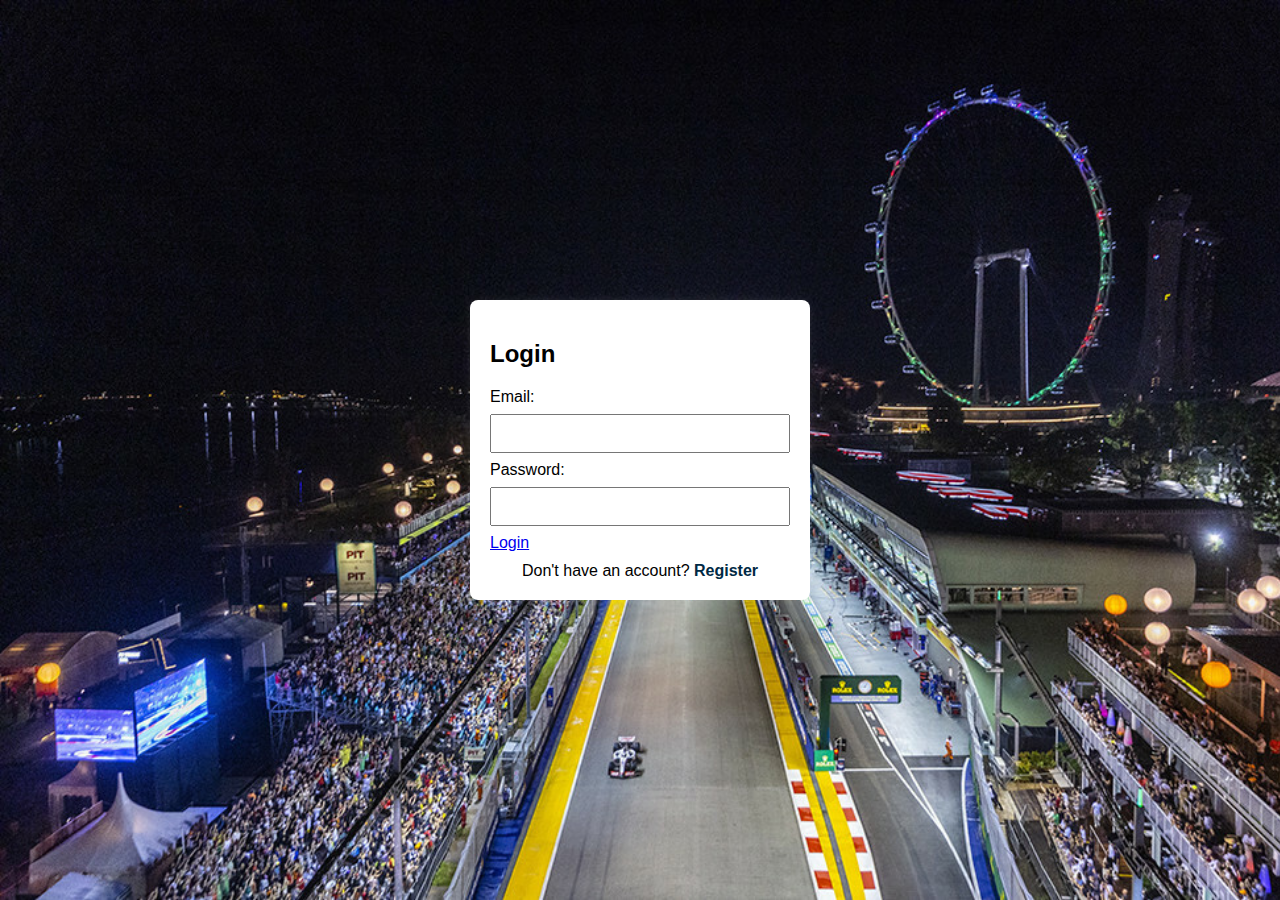
<file: index.html>
<!DOCTYPE html>
<html lang="en">
<head>
    <meta charset="UTF-8">
    <meta name="viewport" content="width=device-width, initial-scale=1.0">
    <title>F1 News | Login</title>
    <style>
        body {
            font-family: Arial, sans-serif;
            background-image: url('slebew.jpg');
            background-repeat: no-repeat;
            background-size: cover;
            margin: 0;
            padding: 0;
            display: flex;
            justify-content: center;
            align-items: center;
            height: 100vh;
        }

        form {
            background-color: white; 
            padding: 20px;
            border-radius: 8px;
            box-shadow: 0 0 10px rgba(255, 255, 255, 0.1);
            width: 300px;
        }

        input {
            width: 100%;
            padding: 10px;
            margin: 8px 0;
            box-sizing: border-box;
        }

        button {
            background-color: #545454; 
            color: #fff;
            padding: 10px;
            border: none;
            border-radius: 4px;
            cursor: pointer;
            width: 100%;
        }

        button:hover {
            background-color: #cacaca; 
            color: white;
        }

        .signup-link {
            text-align: center;
            margin-top: 10px;
        }

        .signup-link a {
            color: #002944; 
            text-decoration: none;
            font-weight: bold;
        }
    </style>
</head>
<body>

    <!-- Halaman Login -->
    <form id="loginForm">
        <h2>Login</h2>
        <label for="email">Email:</label>
        <input type="text" id="email" name="email" required>
        <label for="password">Password:</label>
        <input type="password" id="password" name="password" required>
        <a href="home.html" onclick="toggleForm()">Login</a>
        <div class="signup-link">
            Don't have an account? <a href="#" onclick="toggleForm()">Register</a>
        </div>
    </form>

    <script>
        function submitLoginForm() {
          // Call the existing validation function
          if (!validateForm()) {
            return; // Prevent further execution if validation fails
          }
        
          // If validation passes, redirect using JavaScript
          window.location.href = 'home.html';  // Replace with your actual target page URL
        }
        </script>
      <script>
      function validateForm() {
        const username = document.getElementById('username').value;
        const password = document.getElementById('password').value;
      
        // Username Validation
        if (username.length < 3) {
          alert("Username must be at least 3 characters long!");
          return false; // Prevent form submission
        }
      
        // Password Validation
        if (password.length < 8) {
          alert("Password must be at least 8 characters long!");
          return false; // Prevent form submission
        }
      
        // If validation passes (username and password meet criteria), return true to allow form submission
        return true;
      }
      </script>

    <!-- Halaman Register -->
    <form id="registerForm" style="display: none;">
        <h2>Register</h2>
        <label for="newFront Name">Front Name:</label>
        <input type="text" id="newFront Name" name="newFront Name" required>
		<label for="newLast Name">Last Name:</label>
        <input type="text" id="newLast Name" name="newLast Name" required>
		<label for="newEmail">Email:</label>
		<input type="text" id="newEmail" name="newEmail" required>
		<label for="newDate Of Birth">Date Of Birth:</label>
		<input type="Date">
        <label for="newPassword">Password:</label>
        <input type="password" id="newPassword" name="newPassword" required>
        <button type="submit">Register</button>
        <div class="signup-link">
            Already have an account? <a href="#" onclick="toggleForm()">Login</a>
        </div>
        <input type="submit" value="Login" class="submit-btn" onclick="auth()">
    </form>

    <script>

        function check(){
            var txtnewPassword = document.getElementById('newPassword').value;
            var newName = document.getElementById('newName').value;
    
            if (newName.length == 0) {
                alert("Name must be filled")
                return false; 
            }
    
            if (txtnewPassword.length < 8) {
                alert("Password must be at least 8 characters.")
                return false; 
            }
        }
        function toggleForm() {
            var loginForm = document.getElementById('loginForm');
            var registerForm = document.getElementById('registerForm');

            if (loginForm.style.display === 'none') { // loginForm show
                loginForm.style.display = 'block';
                registerForm.style.display = 'none';
            } else {
                loginForm.style.display = 'none'; // register 
                registerForm.style.display = 'block';
            }
        }
    </script>

</body>
</html>
</file>
